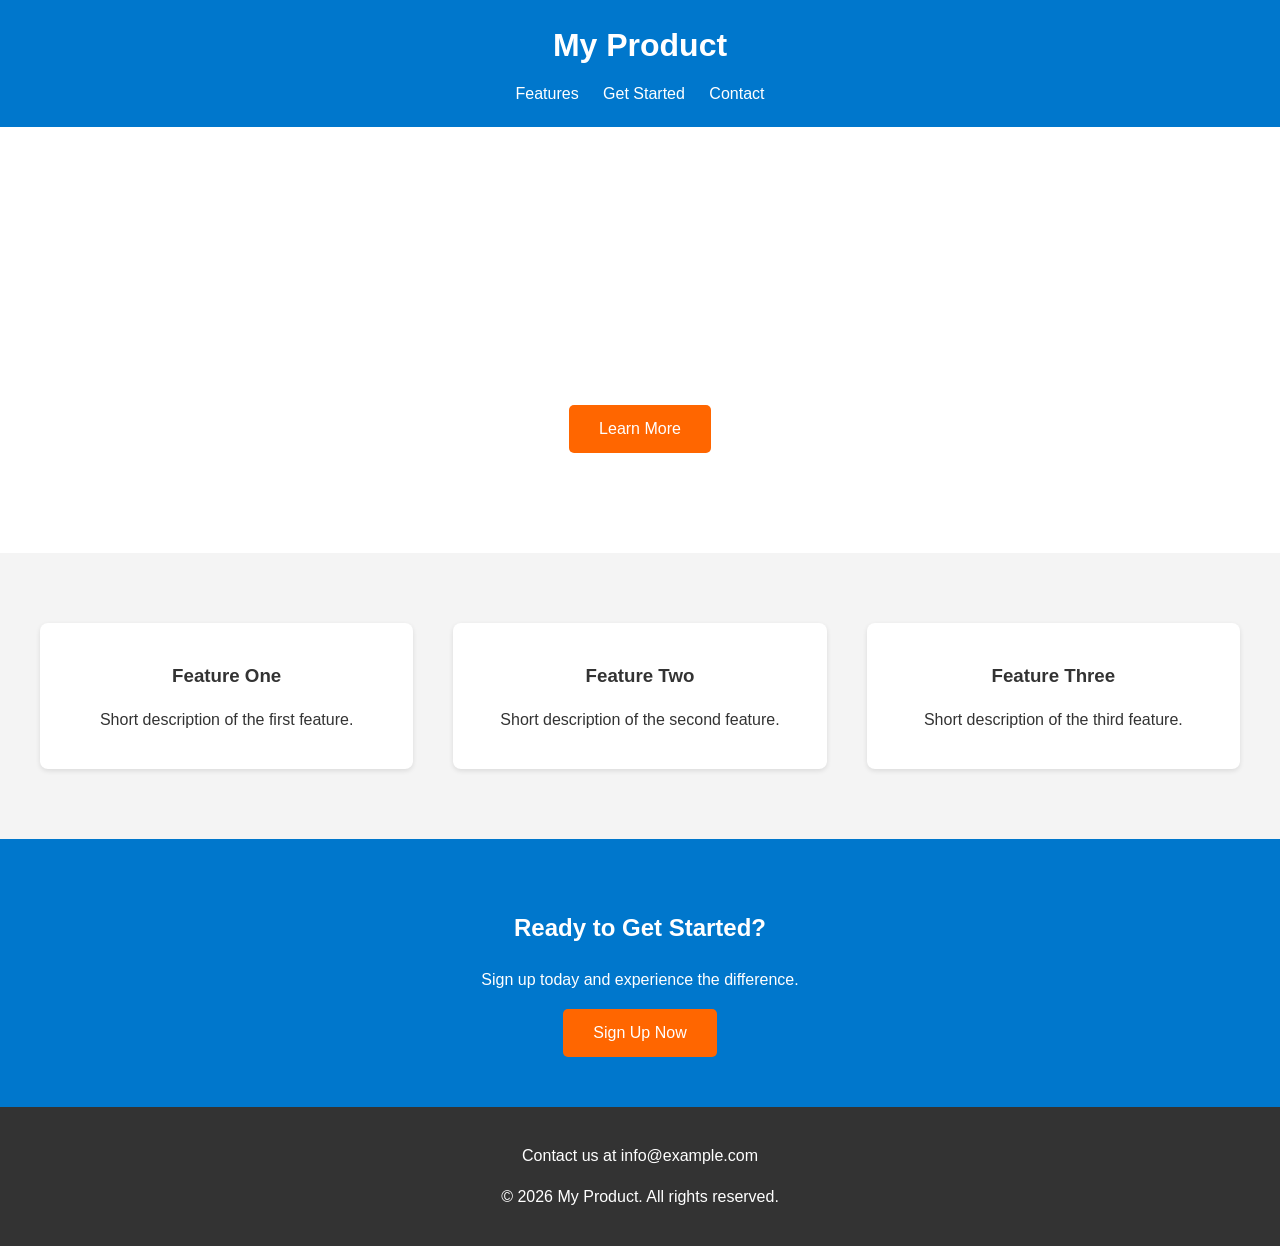
<file: task1 landing page.html>
<!DOCTYPE html>
<html lang="en">
<head>
  <meta charset="UTF-8">
  <meta name="viewport" content="width=device-width, initial-scale=1.0">
  <title>Landing Page</title>
  <style>
    body {
      margin: 0;
      font-family: Arial, sans-serif;
      line-height: 1.6;
      color: #333;
    }
    header {
      background: #0077cc;
      color: #fff;
      padding: 20px;
      text-align: center;
    }
    header h1 {
      margin: 0;
    }
    nav {
      margin-top: 10px;
    }
    nav a {
      color: #fff;
      margin: 0 10px;
      text-decoration: none;
    }
    .hero {
      background: url('https://via.placeholder.com/1200x400') no-repeat center center/cover;
      color: #fff;
      text-align: center;
      padding: 100px 20px;
    }
    .hero h2 {
      font-size: 2.5em;
      margin-bottom: 20px;
    }
    .hero p {
      font-size: 1.2em;
      margin-bottom: 30px;
    }
    .hero button {
      background: #ff6600;
      border: none;
      padding: 15px 30px;
      color: #fff;
      font-size: 1em;
      cursor: pointer;
      border-radius: 5px;
    }
    .features {
      display: flex;
      flex-wrap: wrap;
      justify-content: space-around;
      padding: 50px 20px;
      background: #f4f4f4;
    }
    .feature {
      flex: 1 1 300px;
      margin: 20px;
      background: #fff;
      padding: 20px;
      border-radius: 8px;
      box-shadow: 0 2px 5px rgba(0,0,0,0.1);
      text-align: center;
    }
    .feature h3 {
      margin-bottom: 15px;
    }
    .cta {
      text-align: center;
      padding: 50px 20px;
      background: #0077cc;
      color: #fff;
    }
    .cta button {
      background: #ff6600;
      border: none;
      padding: 15px 30px;
      color: #fff;
      font-size: 1em;
      cursor: pointer;
      border-radius: 5px;
    }
    footer {
      background: #333;
      color: #fff;
      text-align: center;
      padding: 20px;
    }
  </style>
</head>
<body>
  <header>
    <h1>My Product</h1>
    <nav>
      <a href="#features">Features</a>
      <a href="#cta">Get Started</a>
      <a href="#contact">Contact</a>
    </nav>
  </header>

  <section class="hero">
    <h2>Welcome to Our Landing Page</h2>
    <p>Discover the best solution for your needs.</p>
    <button>Learn More</button>
  </section>

  <section id="features" class="features">
    <div class="feature">
      <h3>Feature One</h3>
      <p>Short description of the first feature.</p>
    </div>
    <div class="feature">
      <h3>Feature Two</h3>
      <p>Short description of the second feature.</p>
    </div>
    <div class="feature">
      <h3>Feature Three</h3>
      <p>Short description of the third feature.</p>
    </div>
  </section>

  <section id="cta" class="cta">
    <h2>Ready to Get Started?</h2>
    <p>Sign up today and experience the difference.</p>
    <button>Sign Up Now</button>
  </section>

  <footer id="contact">
    <p>Contact us at info@example.com</p>
    <p>&copy; 2026 My Product. All rights reserved.</p>
  </footer>
</body>
</html>
</file>
